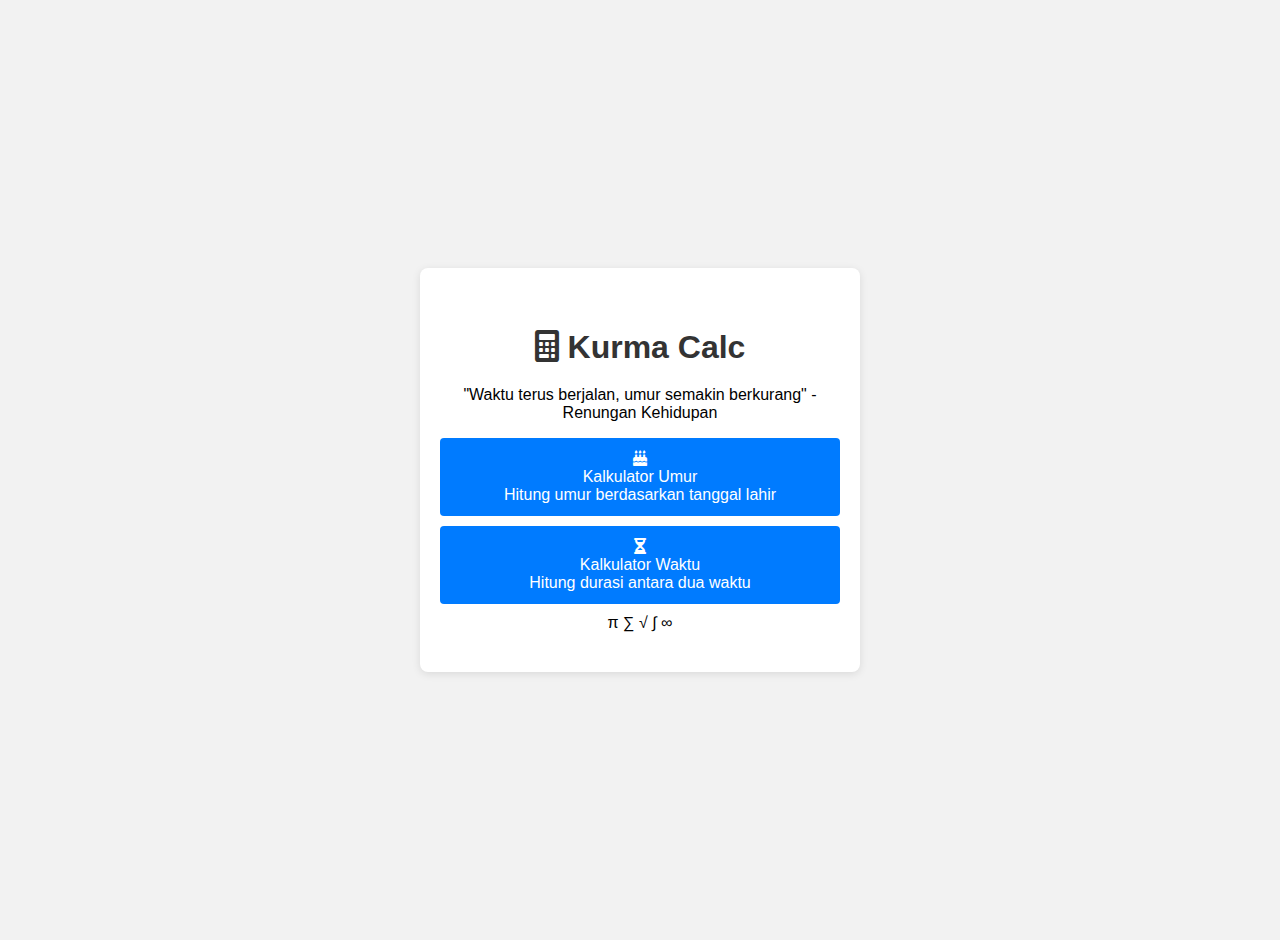
<file: index.html>
<!DOCTYPE html>
<html lang="id">
<head>
  <meta charset="UTF-8">
  <meta name="viewport" content="width=device-width, initial-scale=1">
  <title>Hitung Umur & Waktu</title>
  <link rel="stylesheet" href="style.css">
  <link rel="stylesheet" href="https://cdnjs.cloudflare.com/ajax/libs/font-awesome/6.0.0/css/all.min.css">
</head>
<body>
  <div class="math-paper">
    <div class="container menu">
      <h1><i class="fas fa-calculator"></i> Kurma Calc</h1>
      <p class="math-quote">"Waktu terus berjalan, umur semakin berkurang" - Renungan Kehidupan</p>
      
      <div class="menu-grid">
        <div class="menu-item">
          <a href="umur.html">
            <div class="menu-icon"><i class="fas fa-birthday-cake"></i></div>
            <div class="menu-title">Kalkulator Umur</div>
            <div class="menu-desc">Hitung umur berdasarkan tanggal lahir</div>
          </a>
        </div>
        <div class="menu-item">
          <a href="waktu.html">
            <div class="menu-icon"><i class="fas fa-hourglass-half"></i></div>
            <div class="menu-title">Kalkulator Waktu</div>
            <div class="menu-desc">Hitung durasi antara dua waktu</div>
          </a>
        </div>
      </div>
      
      <div class="math-footer">
        <div class="math-symbols">
          <span>π</span>
          <span>∑</span>
          <span>√</span>
          <span>∫</span>
          <span>∞</span>
        </div>
      </div>
    </div>
  </div>
</body>
</html>
</file>
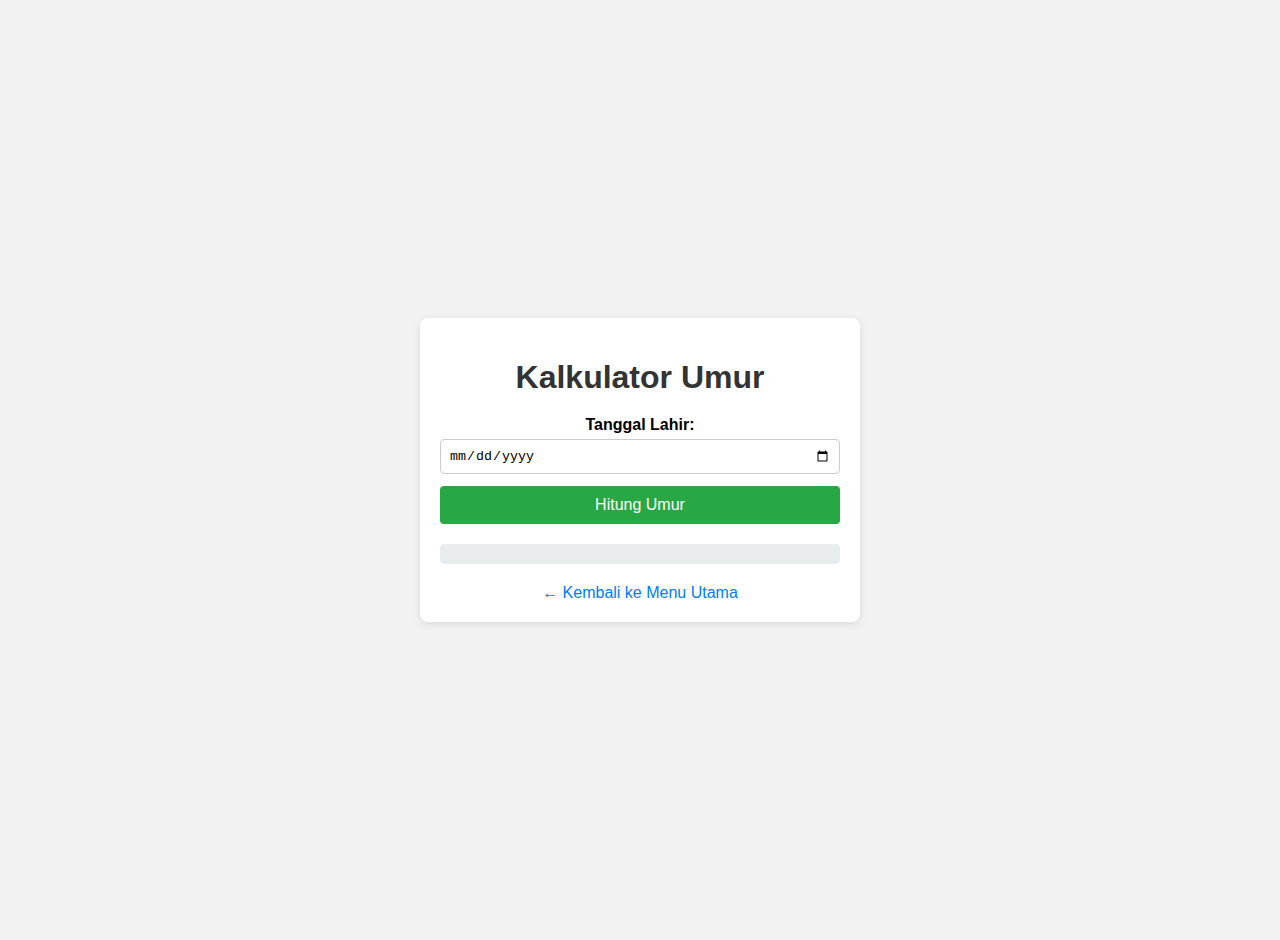
<file: umur.html>
<!DOCTYPE html>
<html lang="id">
<head>
  <meta charset="UTF-8">
  <meta name="viewport" content="width=device-width, initial-scale=1">
  <title>Kalkulator Umur</title>
  <link rel="stylesheet" href="style.css">
</head>
<body>
  <div class="container">
    <h1>Kalkulator Umur</h1>
    <label for="birthdate">Tanggal Lahir:</label>
    <input type="date" id="birthdate">
    <button id="calculateAgeBtn">Hitung Umur</button>
    <div id="result" class="result"></div>
    <div class="back">
      <a href="index.html">← Kembali ke Menu Utama</a>
    </div>
  </div>
  <script src="script-umur.js"></script>
</body>
</html>
</file>
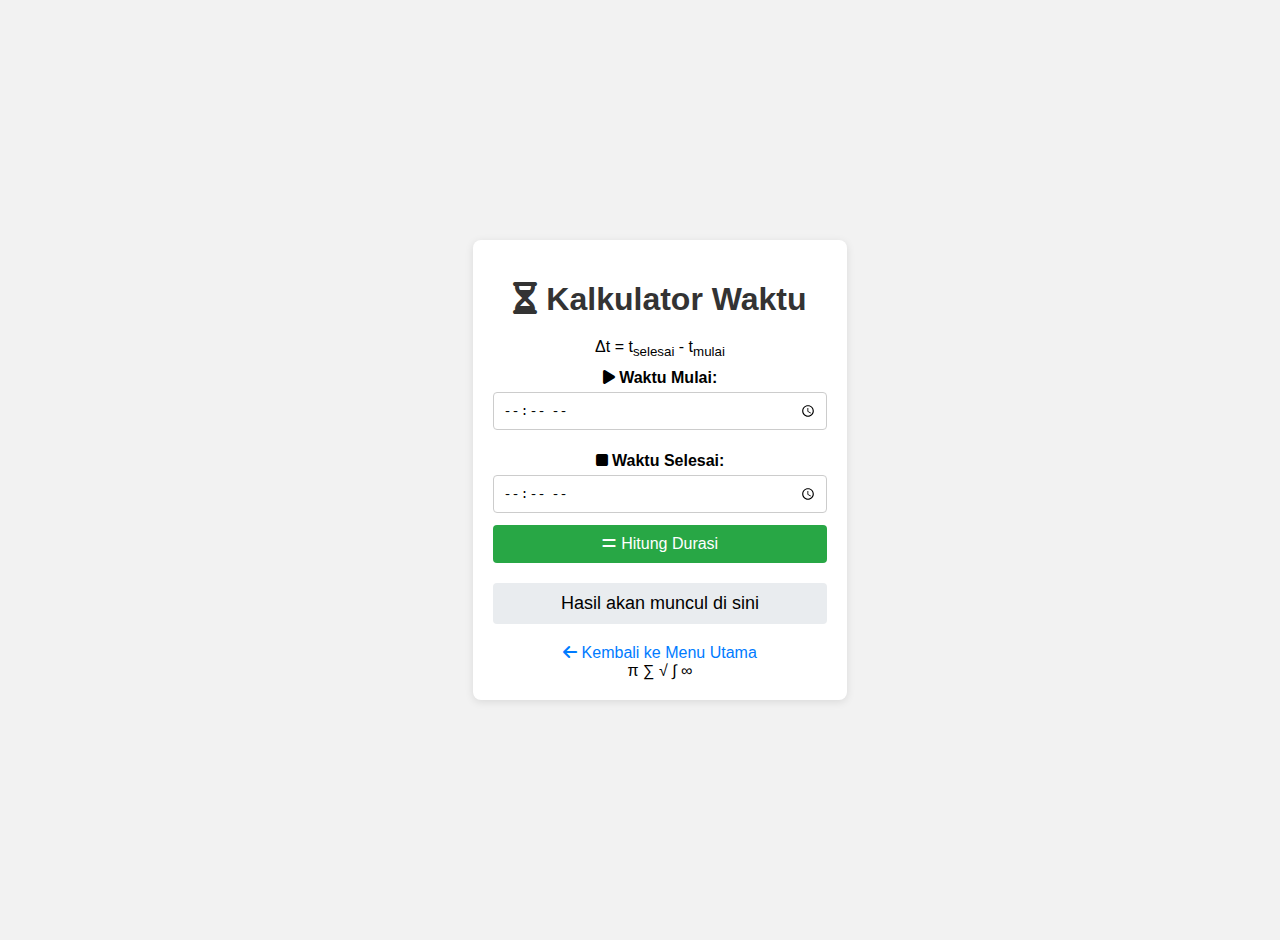
<file: waktu.html>
<!DOCTYPE html>
<html lang="id">
<head>
  <meta charset="UTF-8">
  <meta name="viewport" content="width=device-width, initial-scale=1">
  <title>Kalkulator Waktu | Kurma Calc</title>
  <link rel="stylesheet" href="style.css">
  <link rel="stylesheet" href="https://cdnjs.cloudflare.com/ajax/libs/font-awesome/6.0.0/css/all.min.css">
</head>
<body>
  <div class="math-paper">
    <div class="container">
      <h1><i class="fas fa-hourglass-half"></i> Kalkulator Waktu</h1>
      
      <div class="input-group">
        <div class="math-equation">Δt = t<sub>selesai</sub> - t<sub>mulai</sub></div>
        
        <div class="form-field">
          <label for="startTime"><i class="fas fa-play"></i> Waktu Mulai:</label>
          <input type="time" id="startTime" class="math-input">
        </div>
        
        <div class="form-field">
          <label for="endTime"><i class="fas fa-stop"></i> Waktu Selesai:</label>
          <input type="time" id="endTime" class="math-input">
        </div>
        
        <button id="calculateTimeBtn" class="math-button">
          <i class="fas fa-equals"></i> Hitung Durasi
        </button>
      </div>
      
      <div id="timeResult" class="result">
        <div class="result-placeholder">Hasil akan muncul di sini</div>
      </div>
      
      <div class="back">
        <a href="index.html"><i class="fas fa-arrow-left"></i> Kembali ke Menu Utama</a>
      </div>
      
      <div class="math-footer">
        <div class="math-symbols">
          <span>π</span>
          <span>∑</span>
          <span>√</span>
          <span>∫</span>
          <span>∞</span>
        </div>
      </div>
    </div>
  </div>
  <script src="script-waktu.js"></script>
</body>
</html>
</file>
<file: style.css>
body {
  margin: 0;
  font-family: Arial, sans-serif;
  background: #f2f2f2;
  display: flex;
  justify-content: center;
  align-items: center;
  min-height: 100vh;
  padding: 20px;
}

.container {
  background: #fff;
  border-radius: 8px;
  box-shadow: 0 2px 8px rgba(0,0,0,0.1);
  padding: 20px;
  width: 100%;
  max-width: 400px;
  text-align: center;
}

h1 {
  color: #333;
  margin-bottom: 20px;
}

.menu {
  padding: 40px 20px;
}

.menu-item {
  margin: 10px 0;
}

.menu-item a {
  display: block;
  padding: 12px;
  text-decoration: none;
  background-color: #007bff;
  color: #fff;
  border-radius: 4px;
}

.menu-item a:hover {
  background-color: #0056b3;
}

label {
  display: block;
  margin: 10px 0 5px;
  font-weight: bold;
}

input[type="date"],
input[type="time"] {
  width: 100%;
  padding: 8px;
  margin-bottom: 12px;
  border: 1px solid #ccc;
  border-radius: 4px;
  box-sizing: border-box;
}

button {
  width: 100%;
  background-color: #28a745;
  color: white;
  border: none;
  padding: 10px;
  border-radius: 4px;
  font-size: 16px;
  cursor: pointer;
}

button:hover {
  background-color: #218838;
}

.result {
  margin-top: 20px;
  font-size: 18px;
  padding: 10px;
  background: #e9ecef;
  border-radius: 4px;
}

.back {
  margin-top: 20px;
}

.back a {
  text-decoration: none;
  color: #007bff;
}

.back a:hover {
  text-decoration: underline;
}

@media (max-width: 480px) {
  h1 {
    font-size: 24px;
  }
  .result {
    font-size: 16px;
  }
}
</file>
